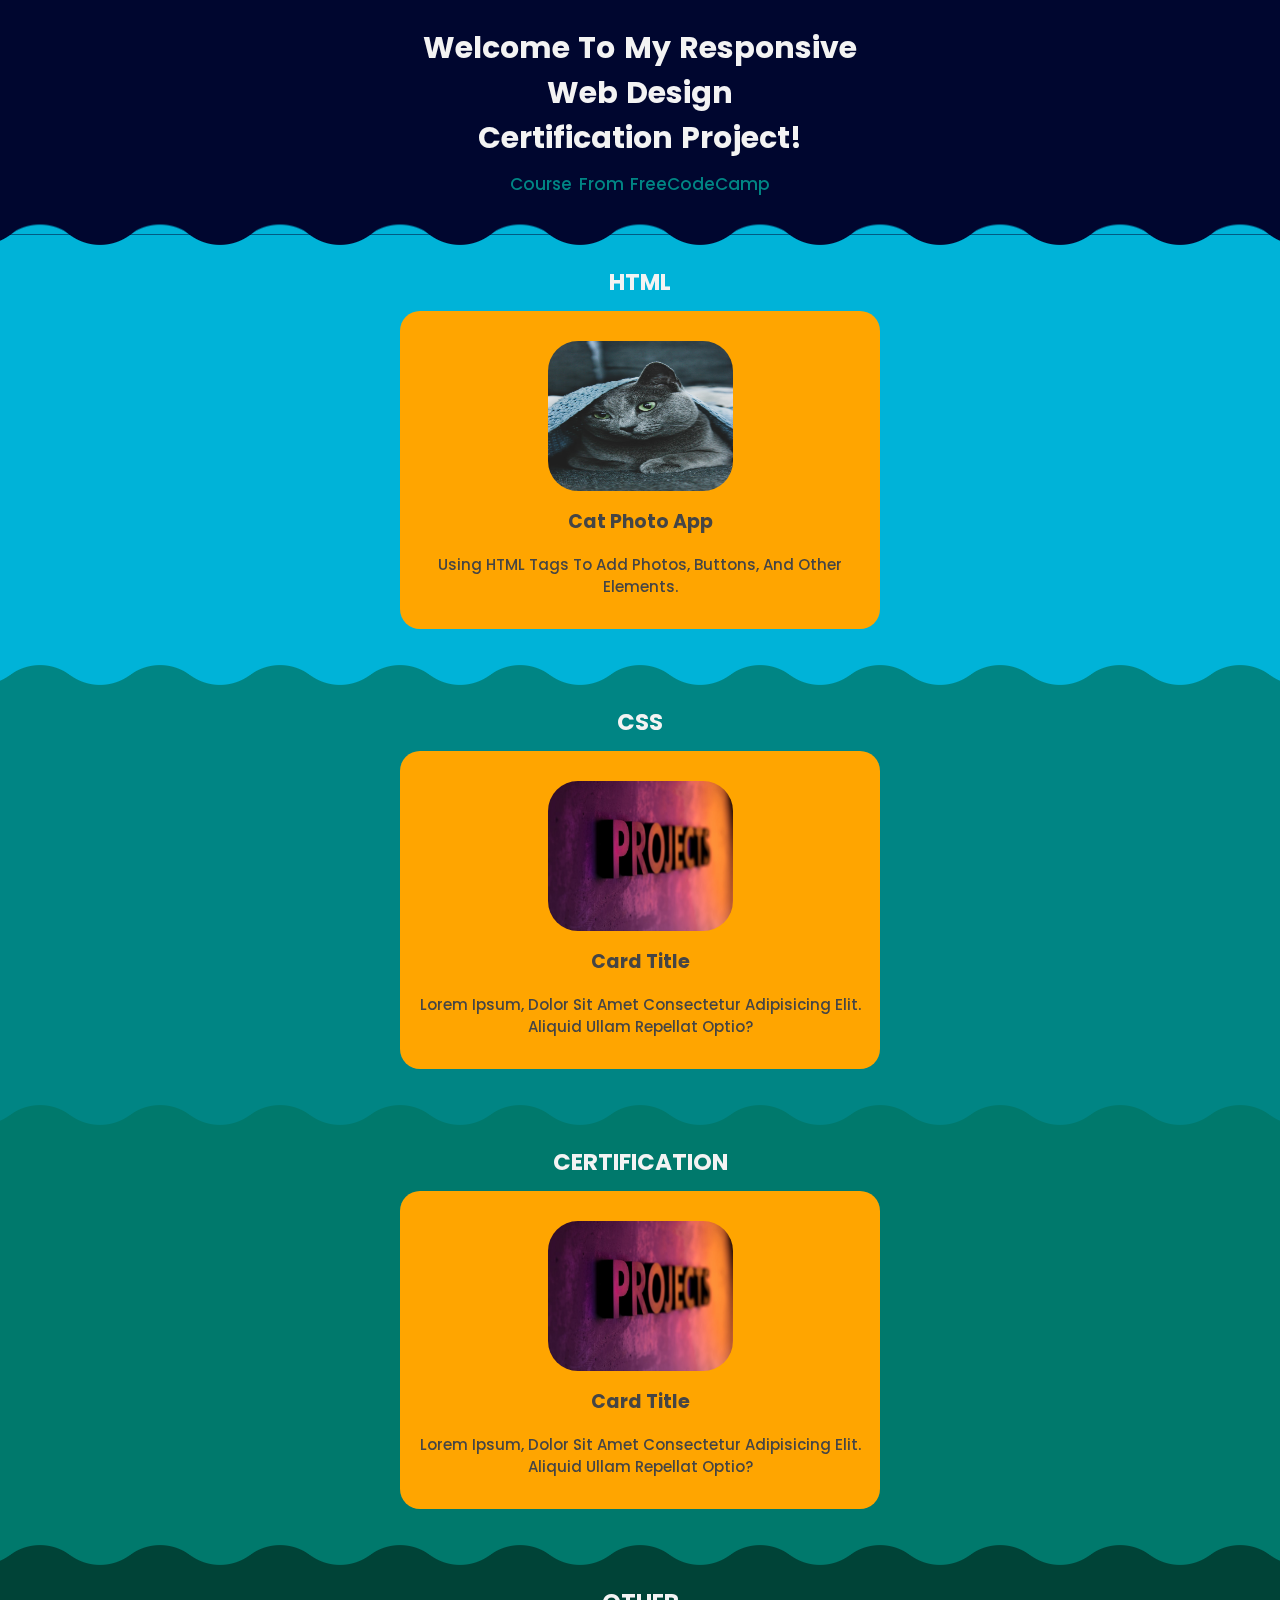
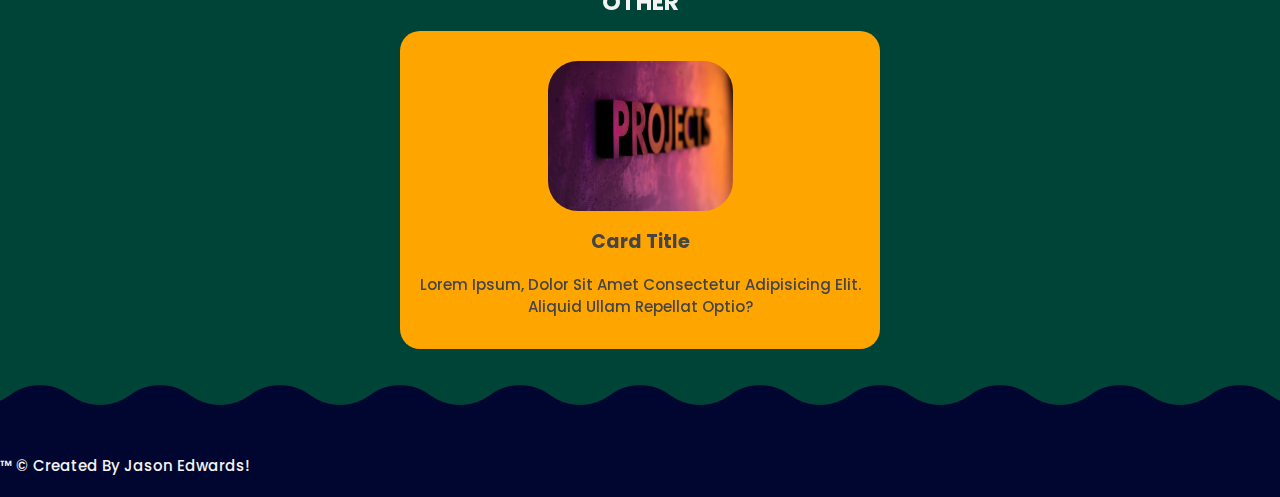
<file: index.html>
<!DOCTYPE html>
<html lang="en">
  <head>
    <meta charset="UTF-8" />
    <meta name="viewport" content="width=device-width, initial-scale=1.0" />
    <link rel="stylesheet" href="/style.css" />
    <title>Practice</title>
  </head>
  <body>
    <!-- header -->
    <header class="wavy-bottom-color-0">
      <div class="wavy-bottom head header-color">
        <div class="wrapper">
          <h1 class="site-title">
            Welcome to my responsive web design<br />certification project!
          </h1>
          <a
            href="https://www.freecodecamp.org/learn/2022/responsive-web-design/"
            >Course From FreeCodeCamp</a
          >
        </div>
      </div>
    </header>

    <!-- main content -->
    <main>
      <!-- html section-->
      <section class="wavy-bottom-color-1">
        <div class="wavy-bottom section section-color-1">
          <div class="wrapper">
            <h2 class="section-title">html</h2>
            <div class="card">
              <div class="card-content">
                <div class="image-container">
                  <img src="/Images/cat_photo.jpg" alt="sneakpeak" />
                  <div class="image-overlay">
                    <a href="/CatPhotoApp/cpa.html">enter demo!</a>
                  </div>
                </div>
                <h3 class="card-title">cat photo app</h3>
                <p class="card-description">
                  Using HTML tags to add photos, buttons, and other elements.
                </p>
              </div>
            </div>
          </div>
        </div>
      </section>

      <!-- css section -->
      <section class="wavy-bottom-color-2">
        <div class="wavy-bottom section section-color-2">
          <div class="wrapper">
            <h2 class="section-title">css</h2>
            <div class="card">
              <div class="card-content">
                <div class="image-container">
                  <img src="/Images/placeholder.jpg" alt="sneakpeak" />
                  <div class="image-overlay">
                    <a href="#">enter demo!</a>
                  </div>
                </div>
                <h3 class="card-title">card title</h3>
                <p class="card-description">
                  Lorem ipsum, dolor sit amet consectetur adipisicing elit.
                  Aliquid ullam repellat optio?
                </p>
              </div>
            </div>
          </div>
        </div>
      </section>

      <!-- certification section -->
      <section class="wavy-bottom-color-3">
        <div class="wavy-bottom section section-color-3">
          <div class="wrapper">
            <h2 class="section-title">certification</h2>
            <div class="card">
              <div class="card-content">
                <div class="image-container">
                  <img src="/Images/placeholder.jpg" alt="sneakpeak" />
                  <div class="image-overlay">
                    <a href="#">enter demo!</a>
                  </div>
                </div>
                <h3 class="card-title">card title</h3>
                <p class="card-description">
                  Lorem ipsum, dolor sit amet consectetur adipisicing elit.
                  Aliquid ullam repellat optio?
                </p>
              </div>
            </div>
          </div>
        </div>
      </section>

      <!-- other section -->
      <section class="wavy-bottom-color-4">
        <div class="wavy-bottom section section-color-4">
          <div class="wrapper">
            <h2 class="section-title">other</h2>
            <div class="card">
              <div class="card-content">
                <div class="image-container">
                  <img src="/Images/placeholder.jpg" alt="sneakpeak" />
                  <div class="image-overlay">
                    <a href="#">enter demo!</a>
                  </div>
                </div>
                <h3 class="card-title">card title</h3>
                <p class="card-description">
                  Lorem ipsum, dolor sit amet consectetur adipisicing elit.
                  Aliquid ullam repellat optio?
                </p>
              </div>
            </div>
          </div>
        </div>
      </section>
    </main>

    <!-- footer -->
    <footer class="foot footer-color">
      <p>&trade; &copy; created by jason edwards!</p>
    </footer>
  </body>
</html>
</file>
<file: style.css>
@import url('https://fonts.googleapis.com/css2?family=Poppins:ital,wght@0,100;0,200;0,300;0,400;0,500;0,600;0,700;1,400;1,700&display=swap');

:root{
    --white:#fcfcfc;
    --black:#000;
    --dark-blue:#00062F;
    --cyan1:#00B3D8;
    --cyan2:#008584;
    --cyan3:#00796C;
    --cyan4:#004337;
    --orange:#FFA500;
    --grey:#454545;
}

*,*::before,*::after{
    box-sizing: border-box;
    font-family: 'Poppins', sans-serif;
    border: 0; margin: 0; padding: 0;
    text-decoration: none; list-style: none;
    text-transform: capitalize;
}

    /** typography **/
html{
    font-size: 62.5%;
}
p {
    font-size: 1.5rem; font-weight: 500;
}

    /** body **/
body{
    color: #f3f3f3;
    line-height: 1.5;
}
.wrapper {
    max-width: 50rem;
    margin-inline: auto;
    padding-inline: 1rem;
}
    /* waves */
.wavy-bottom {
    --mask:
      radial-gradient(50.40px at 50% calc(100% - 70.50px),#000 99%,#0000 101%) calc(50% - 60px) 0/120px 100%,
      radial-gradient(50.40px at 50% calc(100% + 40.50px),#0000 99%,#000 101%) 50% calc(100% - 30px)/120px 100% repeat-x;
    -webkit-mask: var(--mask);
        mask: var(--mask);
}

    /** header **/
.wavy-bottom-color-0 {
    background-color: var(--cyan1);
}
.header-color, .footer-color{
    background-color: var(--dark-blue);
}
.head {
    padding: 2.5rem 0 6.7rem;
    text-align: center;
    word-spacing: 2.5px;
}
.site-title {
    font-size: 3rem;
    margin-bottom: 1.2rem;
}
.head a {
    font-size: 1.7rem; font-weight: 500;
    color: var(--cyan2);
}

    /** wavy-sections **/
.section {
    text-align: center;
    padding-inline: 3rem;
    min-height: 44rem;
}
.section-title {
    font-size: 2.3rem;
    text-transform: uppercase;
    padding-bottom: 1.2rem;
}

    /* section1 */
.wavy-bottom-color-1 {
    background-color: var(--cyan2);
}
.section-color-1 {
    background-color: var(--cyan1);
}

    /* section2 */
.wavy-bottom-color-2 { 
    background-color: var(--cyan3);
}
.section-color-2 {
    background-color: var(--cyan2);
}

    /* section3 */
.wavy-bottom-color-3 { 
    background-color: var(--cyan4);
}
.section-color-3 {
    background-color: var(--cyan3);
}
    /* section4 */
.wavy-bottom-color-4 { 
    background-color: var(--dark-blue);
}
.section-color-4 {
    background-color: var(--cyan4);
}

    /* cards */
.card {
    min-width: 25rem; min-height: 30rem;
}
.card-content {
    border-radius: 2rem;
    display: flex;
    flex-direction: column;
    align-items: center; justify-content: center;
    padding: 3rem .7rem;
    background: #FFA500; color: var(--grey);
}
.image-container {
    width: 18.5rem;
    height: 15rem;
    position: relative;
}
.image-container > img {
    width: 100%; height: 100%;
    border-radius: 3rem;  
}
.image-overlay {
    position: absolute;
    top: 0; left: 0;
    width: 100%; height: 100%;
    background-color: rgba(0, 0, 0, 0.4);
    border-radius: 3rem;
    display: flex; align-items: center; justify-content: center;
    opacity: 0;
}
.image-overlay:hover {
    opacity: 1;    
}
.image-overlay a {
    font-size: 2rem; font-weight: bold; letter-spacing: .2rem;
    color: var(--white);
    transform: rotate(-35deg);
}
.card-title {
    font-size: 1.9rem; font-weight: 700;
    margin-block: 1.7rem;
}

    /* title */



    /* footer */
.foot {
    padding: 3rem 0 2rem;
}
</file>
